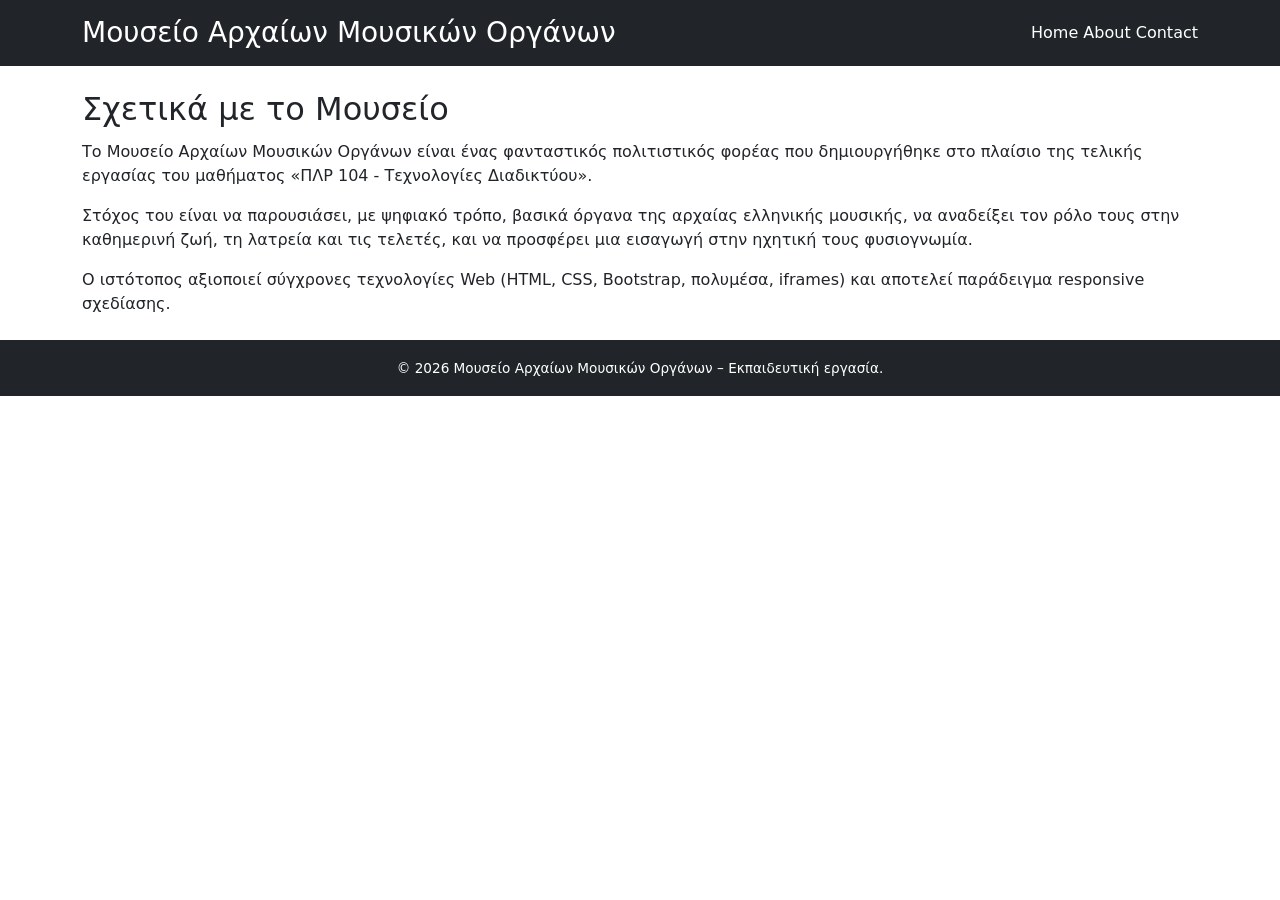
<file: about.html>
<!DOCTYPE html>
<html lang="el">
<head>
  <meta charset="UTF-8">
  <title>About – Μουσείο Αρχαίων Μουσικών Οργάνων</title>
  <meta name="viewport" content="width=device-width, initial-scale=1">
  <link href="https://cdn.jsdelivr.net/npm/bootstrap@5.3.3/dist/css/bootstrap.min.css" rel="stylesheet">
  <link rel="stylesheet" href="css/style.css">
</head>
<body>

<header class="bg-dark text-white py-3">
  <div class="container d-flex flex-column flex-md-row justify-content-between align-items-center">
    <h1 class="h3 mb-0">Μουσείο Αρχαίων Μουσικών Οργάνων</h1>
    <nav class="mt-3 mt-md-0">
      <a href="index.html" class="nav-link d-inline text-white">Home</a>
      <a href="about.html" class="nav-link d-inline text-white">About</a>
      <a href="contact.html" class="nav-link d-inline text-white">Contact</a>
    </nav>
  </div>
</header>

<main class="container my-4">
  <h2>Σχετικά με το Μουσείο</h2>
  <p>
    Το Μουσείο Αρχαίων Μουσικών Οργάνων είναι ένας φανταστικός πολιτιστικός φορέας
    που δημιουργήθηκε στο πλαίσιο της τελικής εργασίας του μαθήματος
    «ΠΛΡ 104 - Τεχνολογίες Διαδικτύου».
  </p>
  <p>
    Στόχος του είναι να παρουσιάσει, με ψηφιακό τρόπο, βασικά όργανα της αρχαίας
    ελληνικής μουσικής, να αναδείξει τον ρόλο τους στην καθημερινή ζωή, τη λατρεία
    και τις τελετές, και να προσφέρει μια εισαγωγή στην ηχητική τους φυσιογνωμία.
  </p>
  <p>
    Ο ιστότοπος αξιοποιεί σύγχρονες τεχνολογίες Web (HTML, CSS, Bootstrap, πολυμέσα,
    iframes) και αποτελεί παράδειγμα responsive σχεδίασης.
  </p>
</main>

<footer class="bg-dark text-white text-center py-3">
  <small>&copy; 2026 Μουσείο Αρχαίων Μουσικών Οργάνων – Εκπαιδευτική εργασία.</small>
</footer>

<script src="https://cdn.jsdelivr.net/npm/bootstrap@5.3.3/dist/js/bootstrap.bundle.min.js"></script>
</body>
</html>
</file>
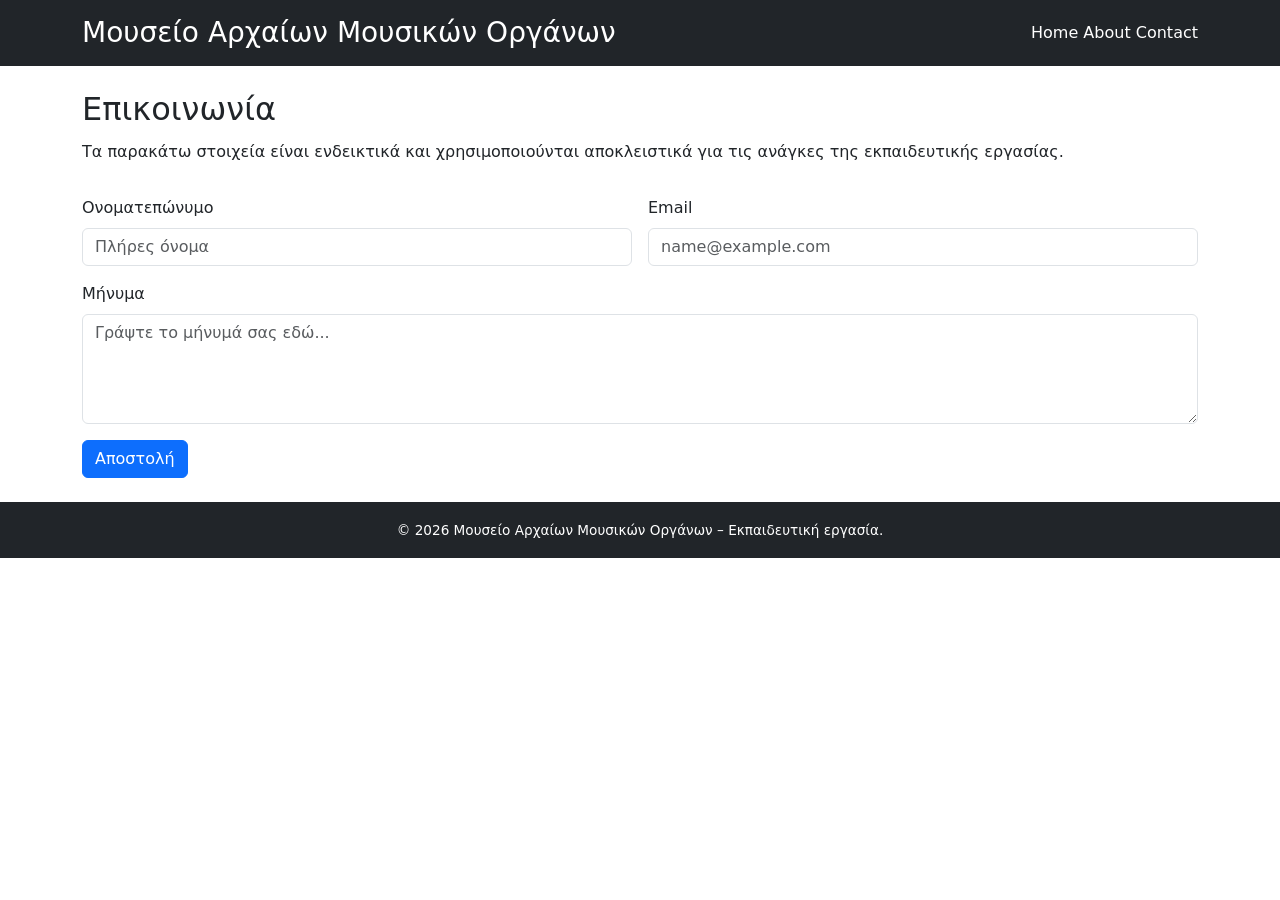
<file: contact.html>
<!DOCTYPE html>
<html lang="el">
<head>
  <meta charset="UTF-8">
  <title>Contact – Μουσείο Αρχαίων Μουσικών Οργάνων</title>
  <meta name="viewport" content="width=device-width, initial-scale=1">
  <link href="https://cdn.jsdelivr.net/npm/bootstrap@5.3.3/dist/css/bootstrap.min.css" rel="stylesheet">
  <link rel="stylesheet" href="css/style.css">
</head>
<body>

<header class="bg-dark text-white py-3">
  <div class="container d-flex flex-column flex-md-row justify-content-between align-items-center">
    <h1 class="h3 mb-0">Μουσείο Αρχαίων Μουσικών Οργάνων</h1>
    <nav class="mt-3 mt-md-0">
      <a href="index.html" class="nav-link d-inline text-white">Home</a>
      <a href="about.html" class="nav-link d-inline text-white">About</a>
      <a href="contact.html" class="nav-link d-inline text-white">Contact</a>
    </nav>
  </div>
</header>

<main class="container my-4">
  <h2>Επικοινωνία</h2>
  <p>
    Τα παρακάτω στοιχεία είναι ενδεικτικά και χρησιμοποιούνται αποκλειστικά
    για τις ανάγκες της εκπαιδευτικής εργασίας.
  </p>

  <form class="row g-3 mt-2">
    <div class="col-md-6">
      <label for="name" class="form-label">Ονοματεπώνυμο</label>
      <input type="text" class="form-control" id="name" placeholder="Πλήρες όνομα">
    </div>
    <div class="col-md-6">
      <label for="email" class="form-label">Email</label>
      <input type="email" class="form-control" id="email" placeholder="name@example.com">
    </div>
    <div class="col-12">
      <label for="message" class="form-label">Μήνυμα</label>
      <textarea class="form-control" id="message" rows="4"
                placeholder="Γράψτε το μήνυμά σας εδώ..."></textarea>
    </div>
    <div class="col-12">
      <button type="submit" class="btn btn-primary">Αποστολή</button>
    </div>
  </form>
</main>

<footer class="bg-dark text-white text-center py-3">
  <small>&copy; 2026 Μουσείο Αρχαίων Μουσικών Οργάνων – Εκπαιδευτική εργασία.</small>
</footer>

<script src="https://cdn.jsdelivr.net/npm/bootstrap@5.3.3/dist/js/bootstrap.bundle.min.js"></script>
</body>
</html>
</file>
<file: css/style.css>
body {
  font-family: system-ui, -apple-system, BlinkMacSystemFont, "Segoe UI", sans-serif;
}

header h1 {
  font-weight: 600;
}

main h2, main h3, main h5 {
  margin-top: 1rem;
  margin-bottom: 0.75rem;
}

.card img {
  object-fit: cover;
  height: 220px;
}

footer small {
  font-size: 0.85rem;
}
</file>
